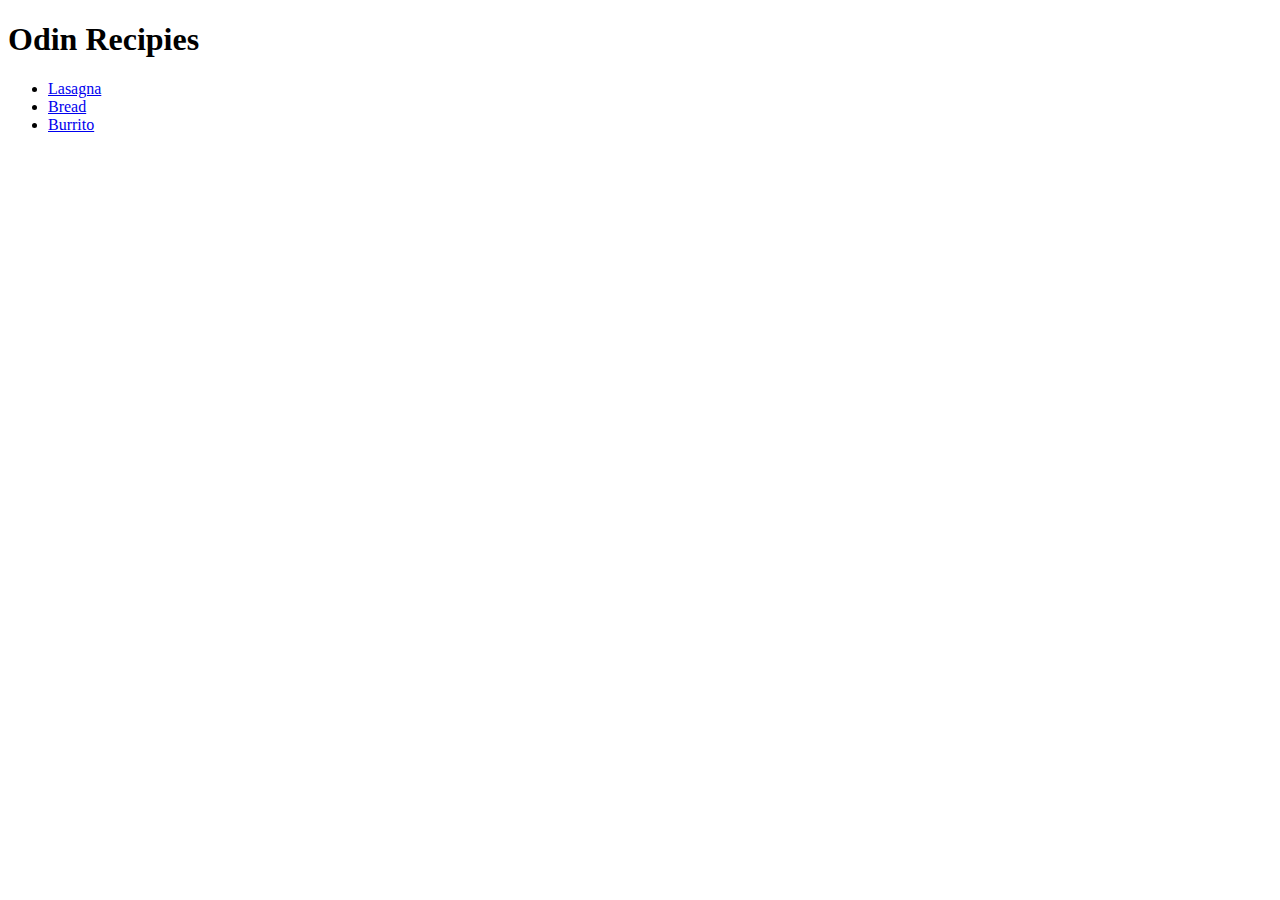
<file: index.html>
<!DOCTYPE html>
<html lang="en">
    <head>
        <meta charset="UTF-8">
        <title>Recipies</title>
    </head>
    <body>
        <h1>Odin Recipies</h1>
        <ul>
            <li><a href="recipes/lasagna.html">Lasagna</a></li>
            <li><a href="recipes/bread.html">Bread</a></li>
            <li><a href="recipes/freezerburitto.html">Burrito</a> </li>
        </ul>
    </body>

</html>
</file>
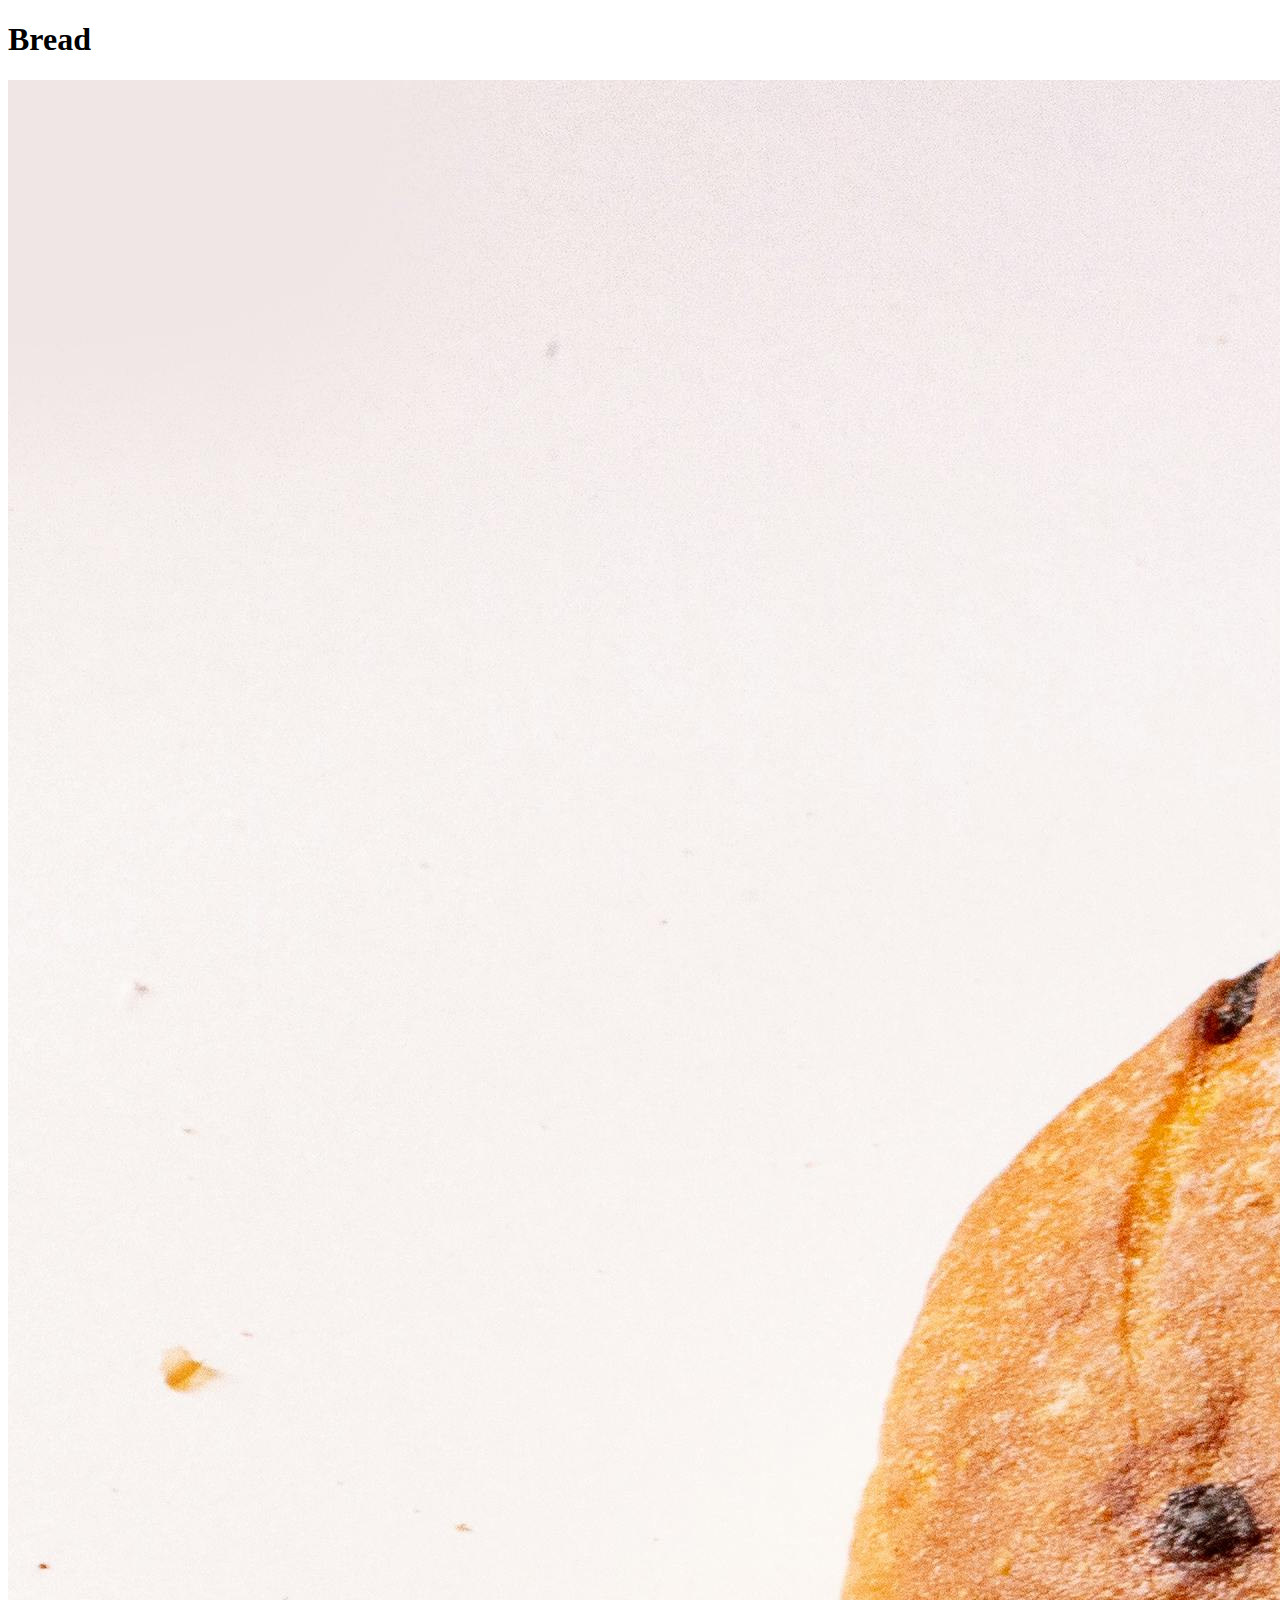
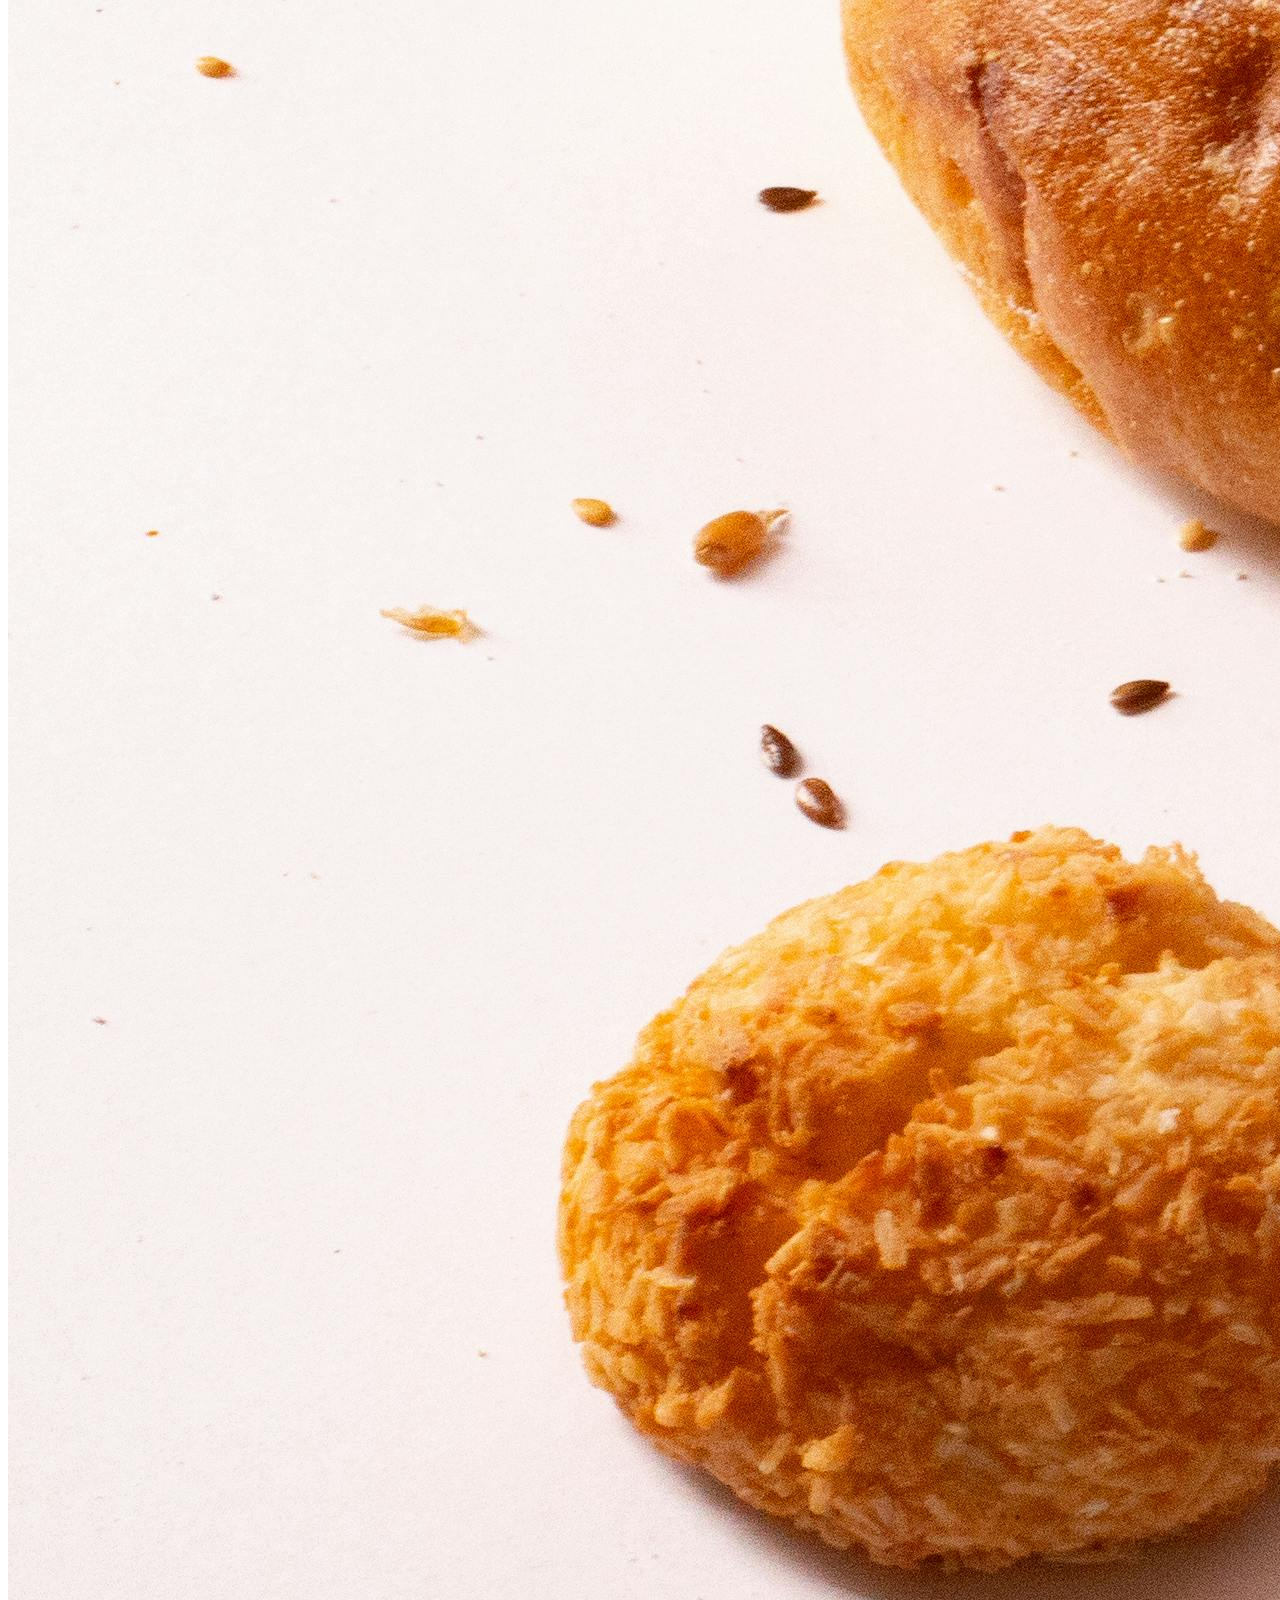
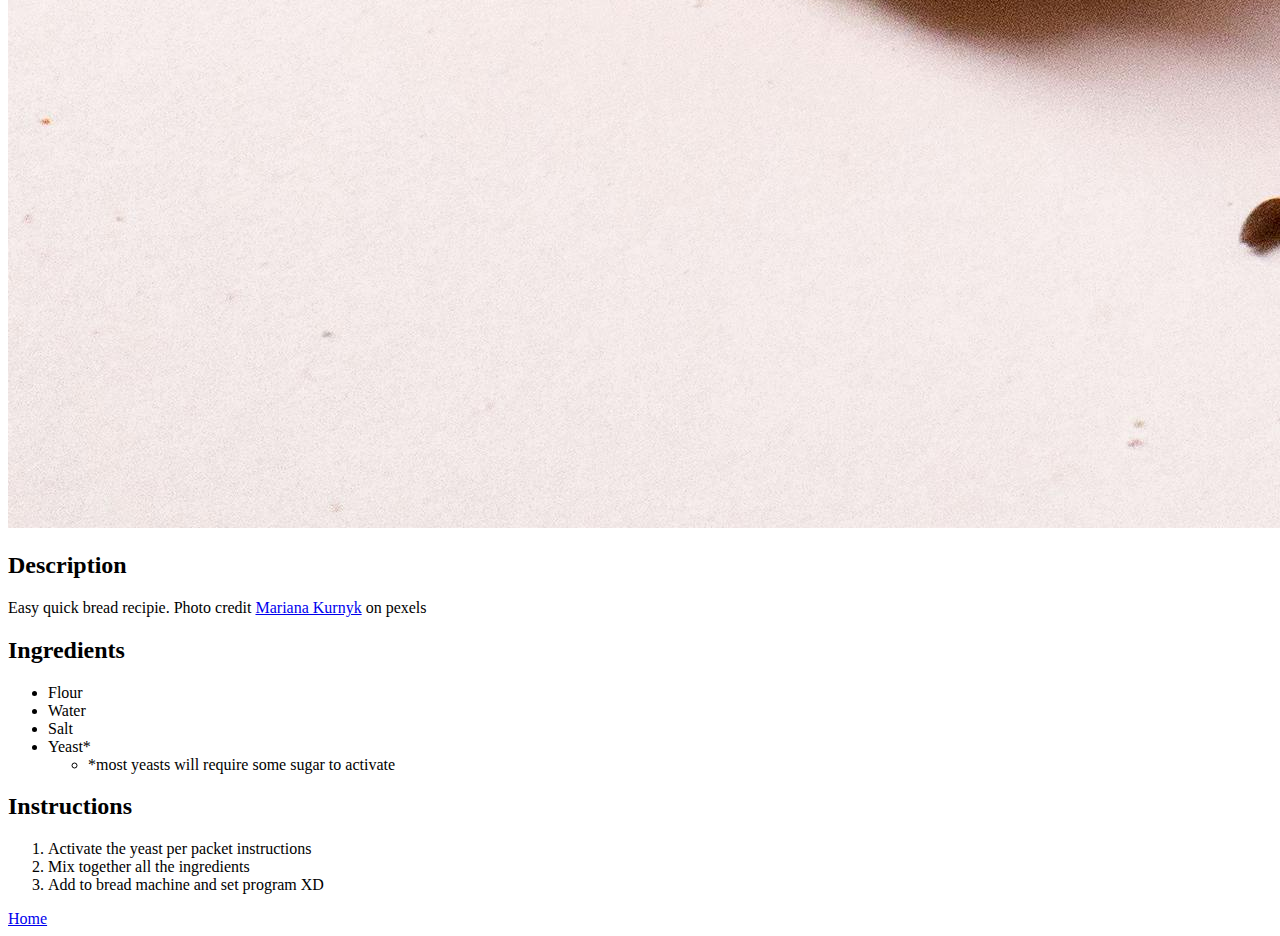
<file: recipes/bread.html>
<!DOCTYPE html>
<html lang="en">
    <head>
        <meta charset="UTF-8">
        <title>Bread</title>
    </head>
    <body>
        <h1>Bread</h1>
        <img src="bread.jpg" alt="a loaf of bread and a few wheat stalks">
        <h2>Description</h2>
        <p>Easy quick bread recipie. Photo credit <a href="https://www.pexels.com/@mariana-kurnyk-844465/" target="_blank" rel="noopener">Mariana Kurnyk</a> on pexels</p>
        <h2>Ingredients</h2>
        <ul>
            <li>Flour</li>
            <li>Water</li>
            <li>Salt</li>
            <Li>Yeast*</Li>
            <ul><li>*most yeasts will require some sugar to activate</li></ul>
        </ul>
        <h2>Instructions</h2>
        <ol>
            <li>Activate the yeast per packet instructions</li>
            <li>Mix together all the ingredients</li>
            <li>Add to bread machine and set program XD</li>
        </ol>
        <a href="../index.html">Home</a>


</body>
</html>
</file>
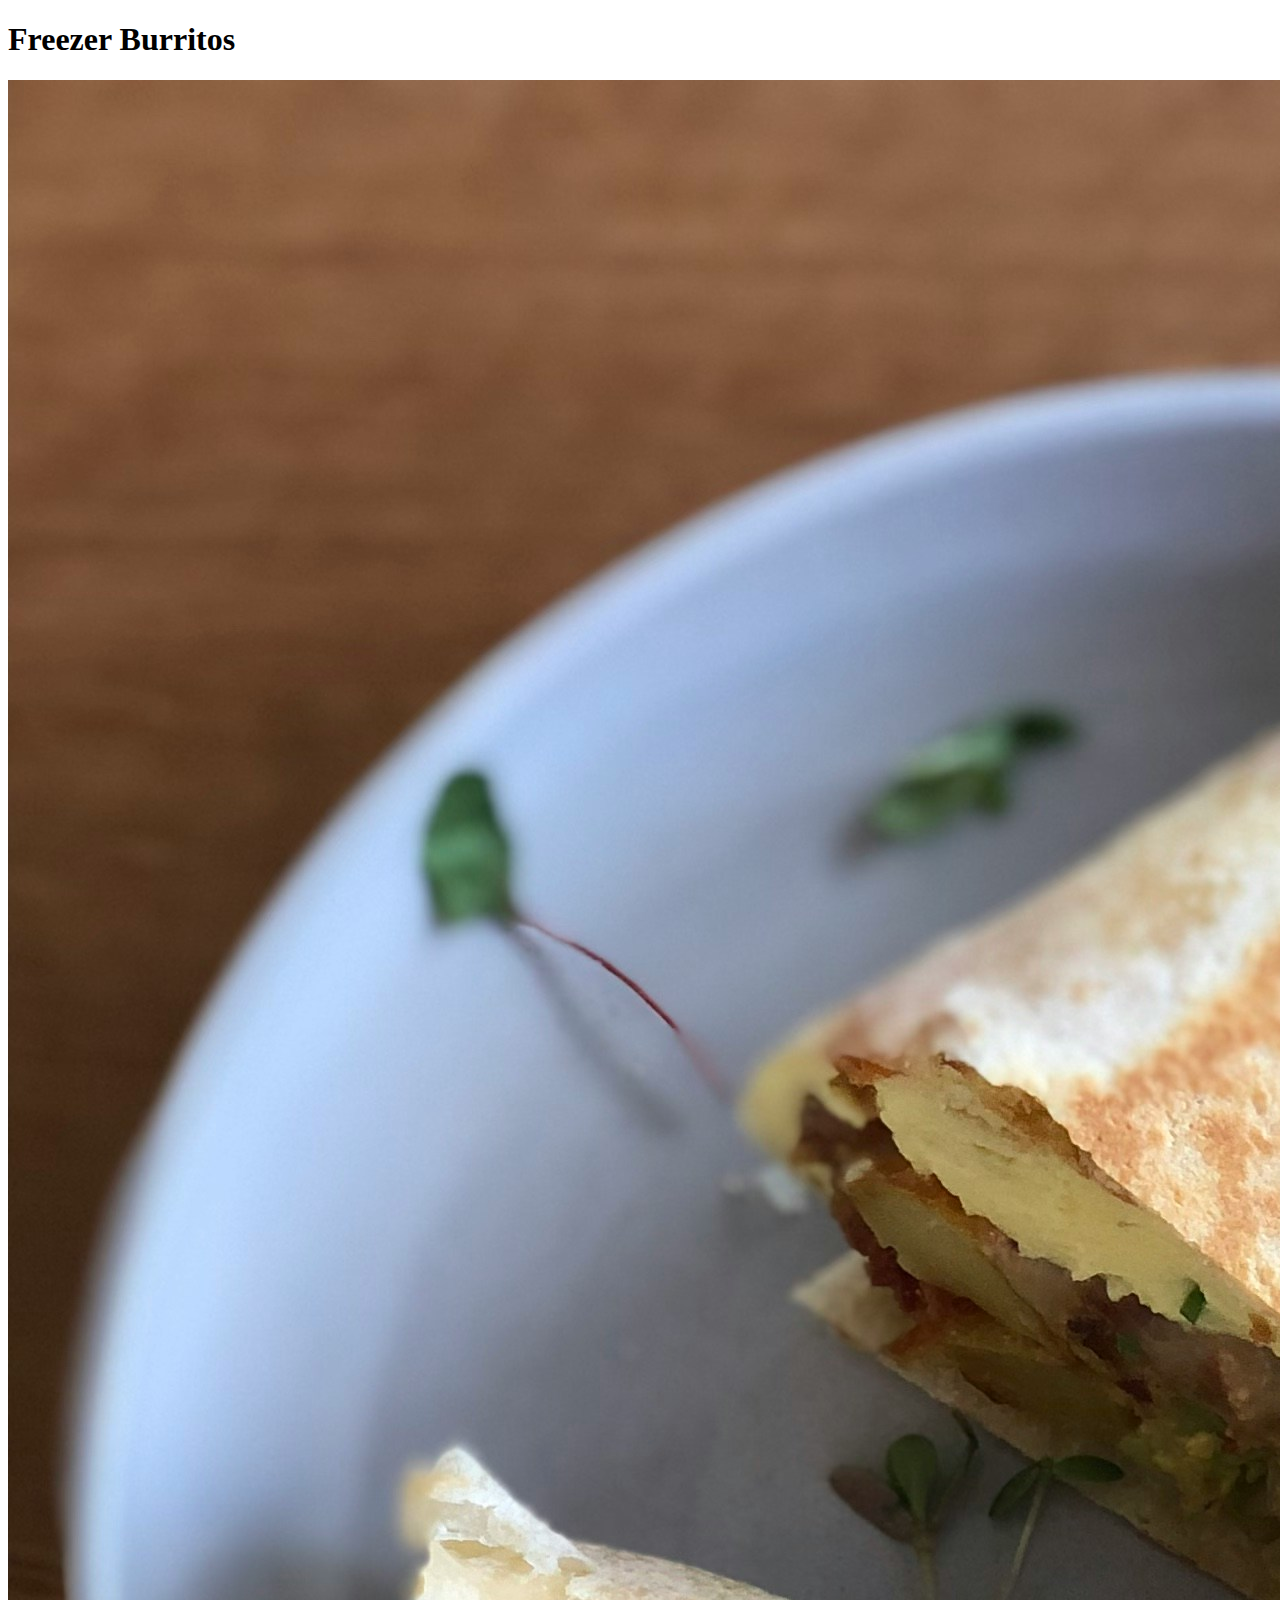
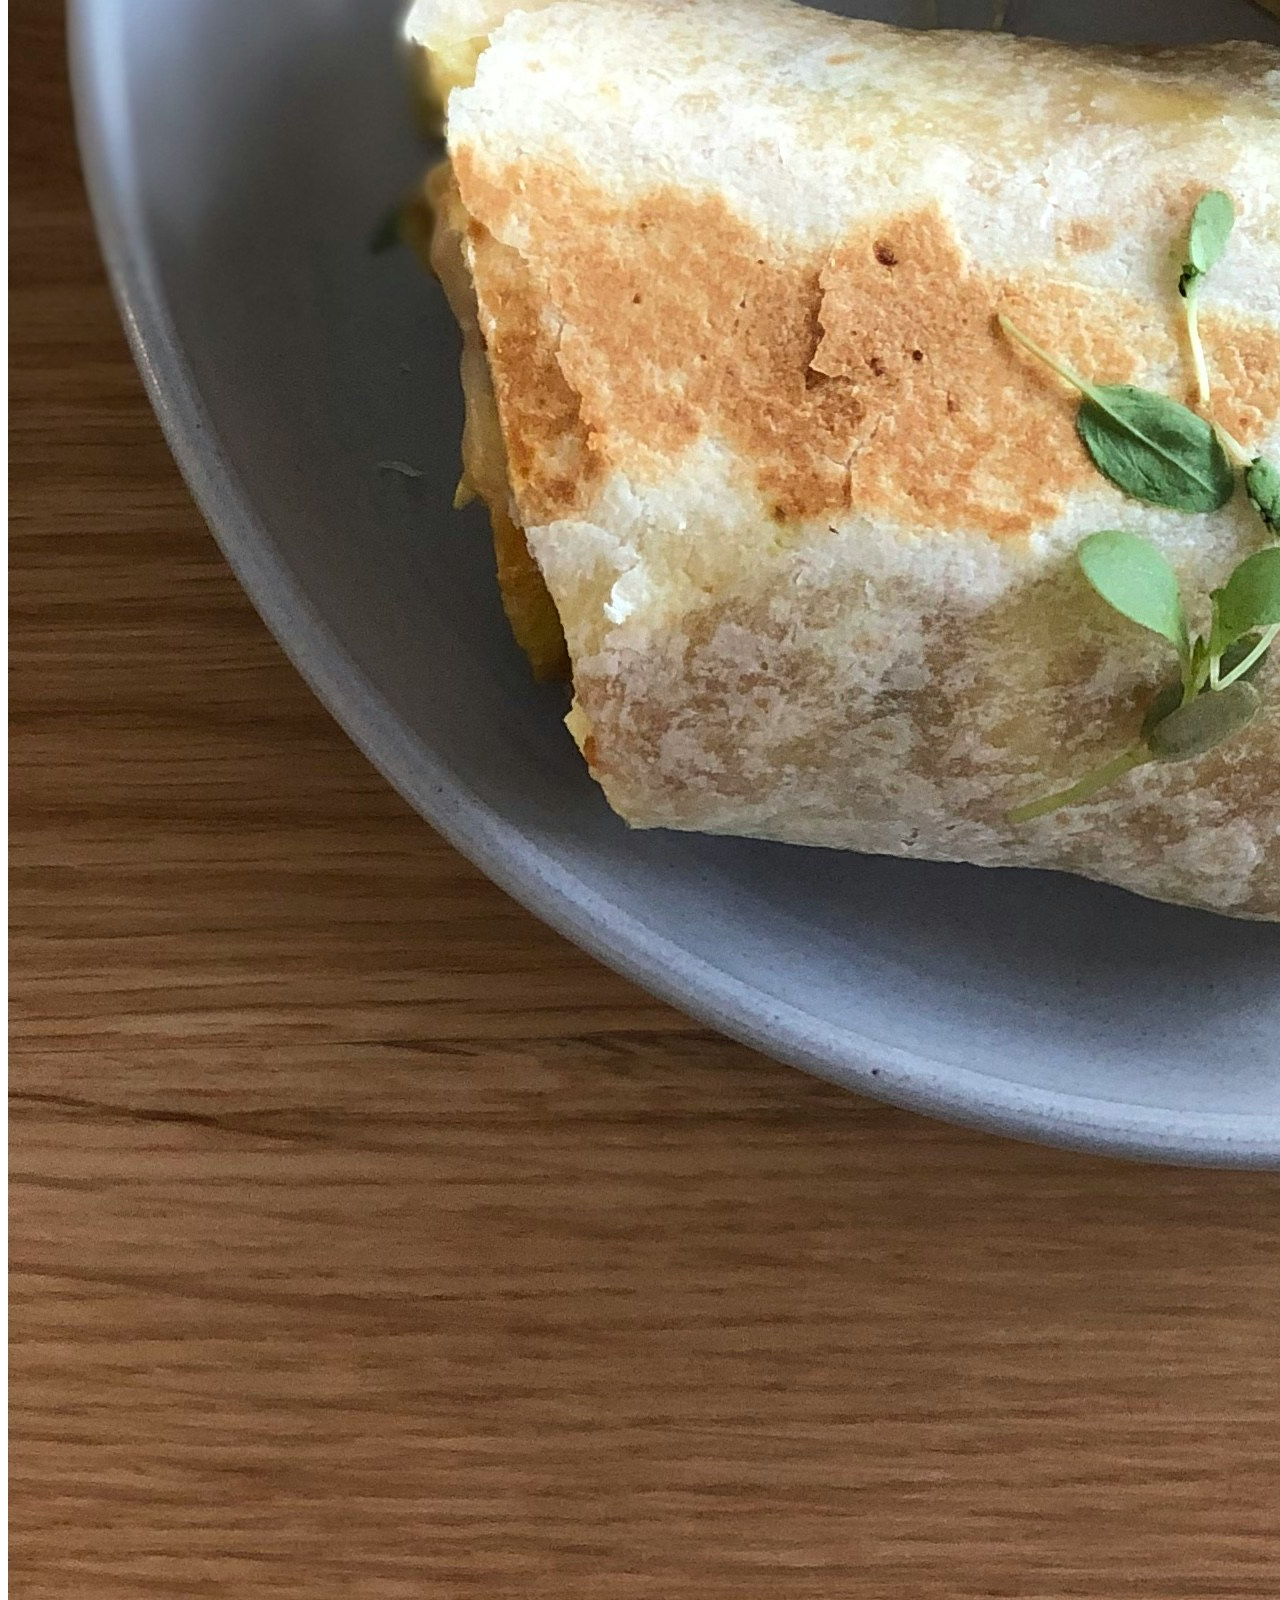
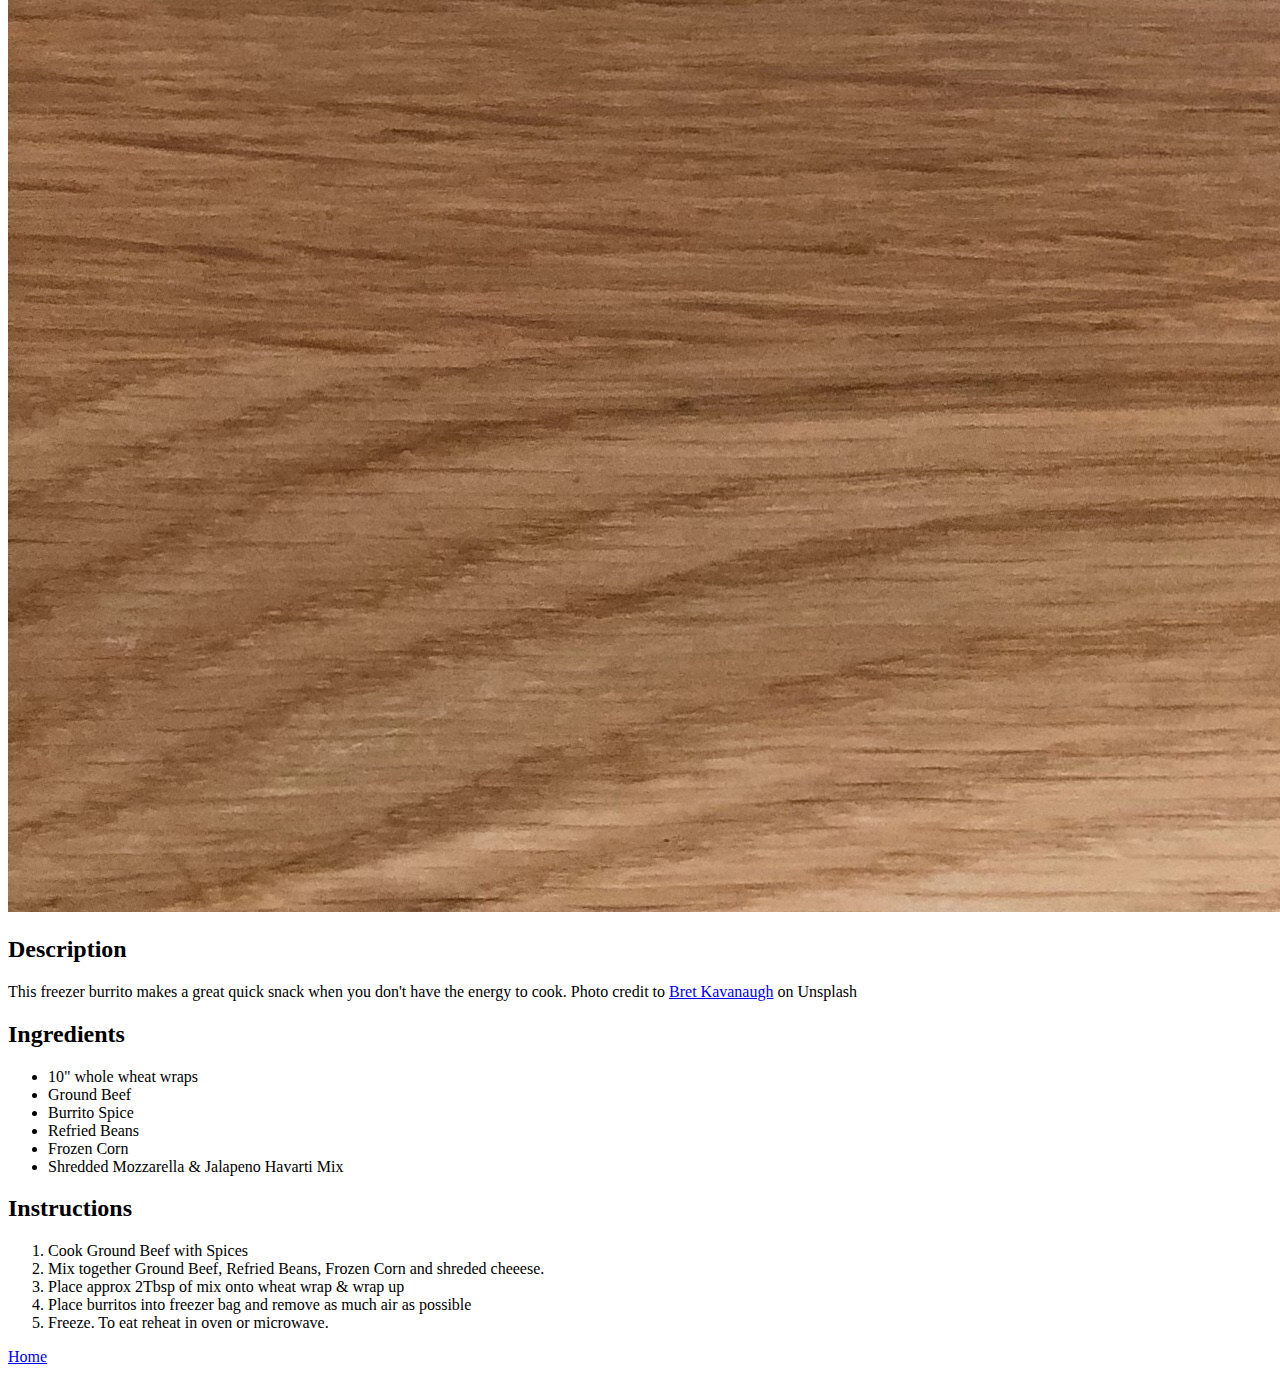
<file: recipes/freezerburitto.html>
<!DOCTYPE html>
<html lang="en">
    <head>
        <meta charset="UTF-8">
        <title>Freezer Burrito</title>
    </head>
    <body>
        <h1>Freezer Burritos</h1>
        <img src="buritto.jpg" alt="Photo of a burrito.">
        <h2>Description</h2>
        <p>This freezer burrito makes a great quick snack when you don't have the energy to cook. Photo credit to <a href="https://unsplash.com/@bretkavanaugh" target="_blank" rel="noopener">Bret Kavanaugh</a> on Unsplash</p>
        <h2>Ingredients</h2>
        <ul>
            <li>10" whole wheat wraps</li>
            <li>Ground Beef</li>
            <li>Burrito Spice</li>
            <li>Refried Beans</li>
            <Li>Frozen Corn</Li>
            <Li>Shredded Mozzarella & Jalapeno Havarti Mix</Li>
        </ul>
        <h2>Instructions</h2>
        <ol>
            <li>Cook Ground Beef with Spices</li>
            <li>Mix together Ground Beef, Refried Beans, Frozen Corn and shreded cheeese.</li>
            <li>Place approx 2Tbsp of mix onto wheat wrap & wrap up</li>
            <li>Place burritos into freezer bag and remove as much air as possible</li>
            <li>Freeze. To eat reheat in oven or microwave.</li>
        </ol>
        <a href="../index.html">Home</a>
    
    </body>


    
</html>
</file>
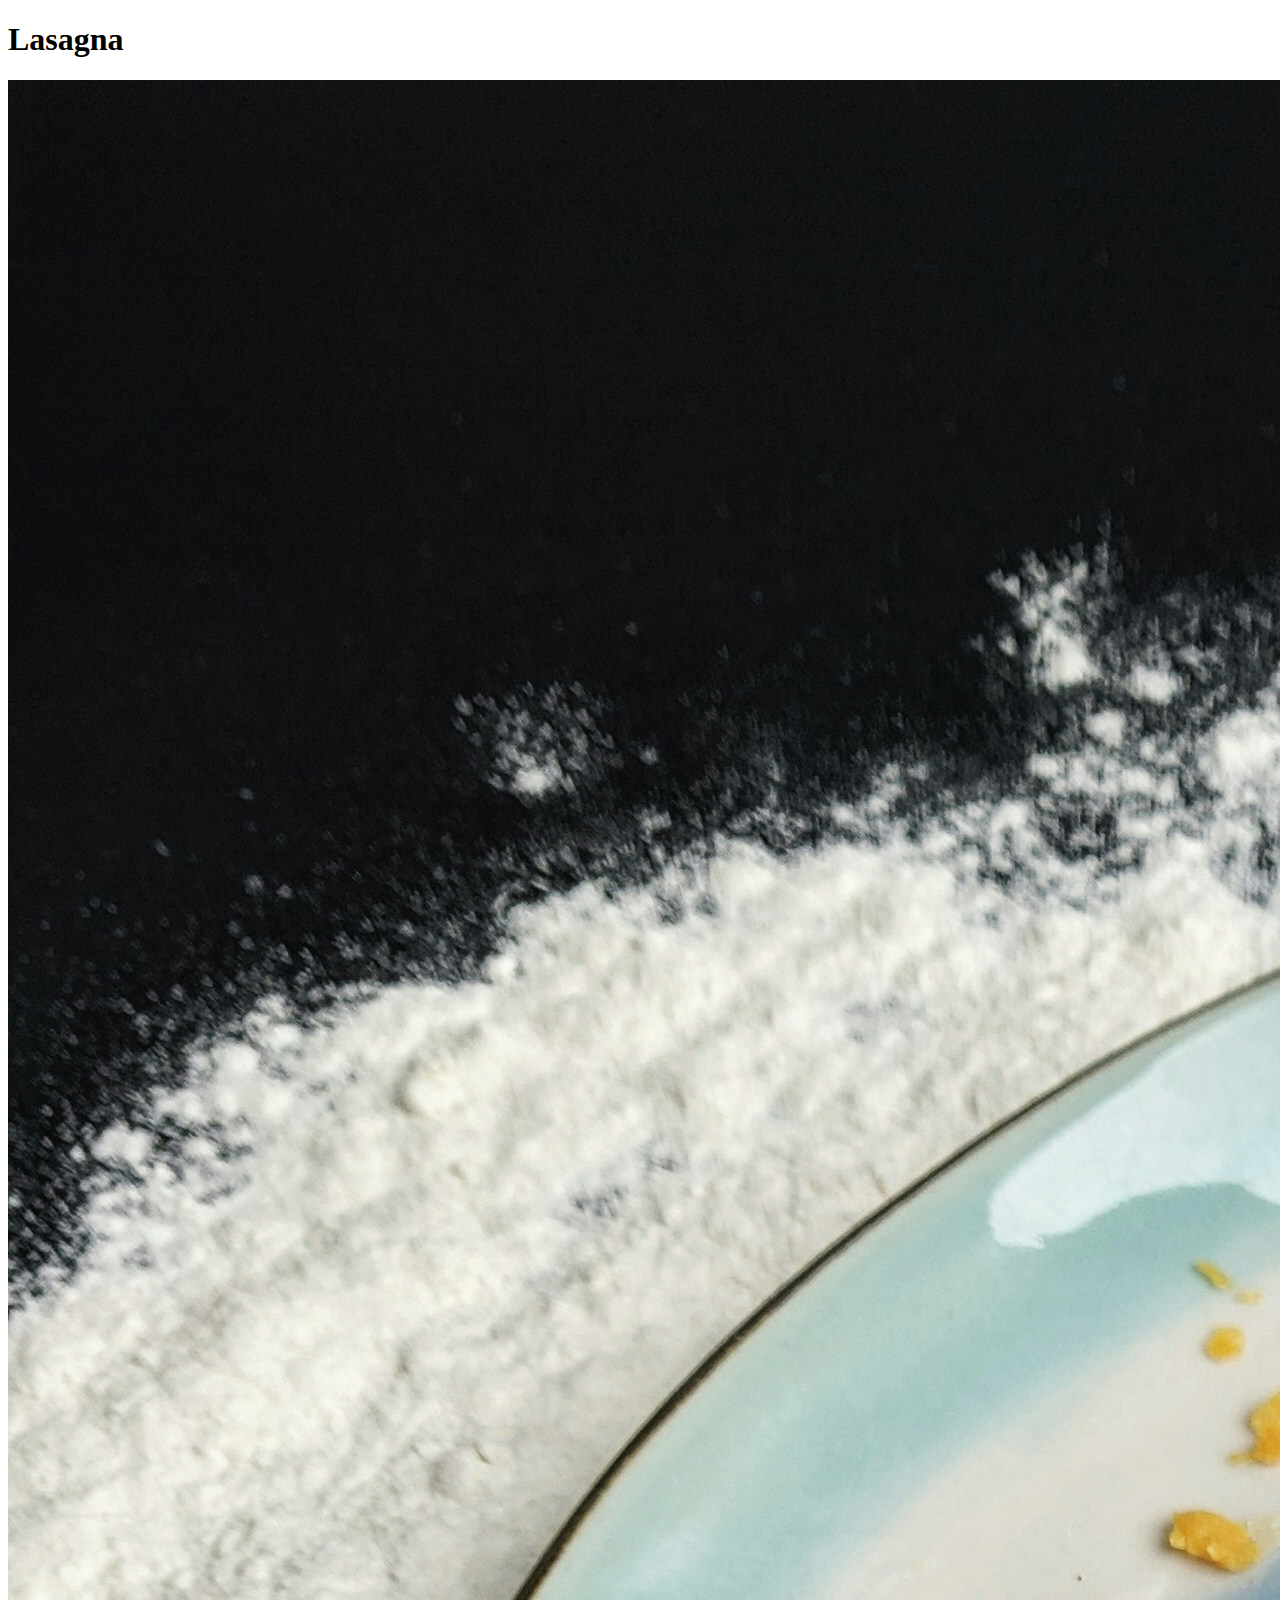
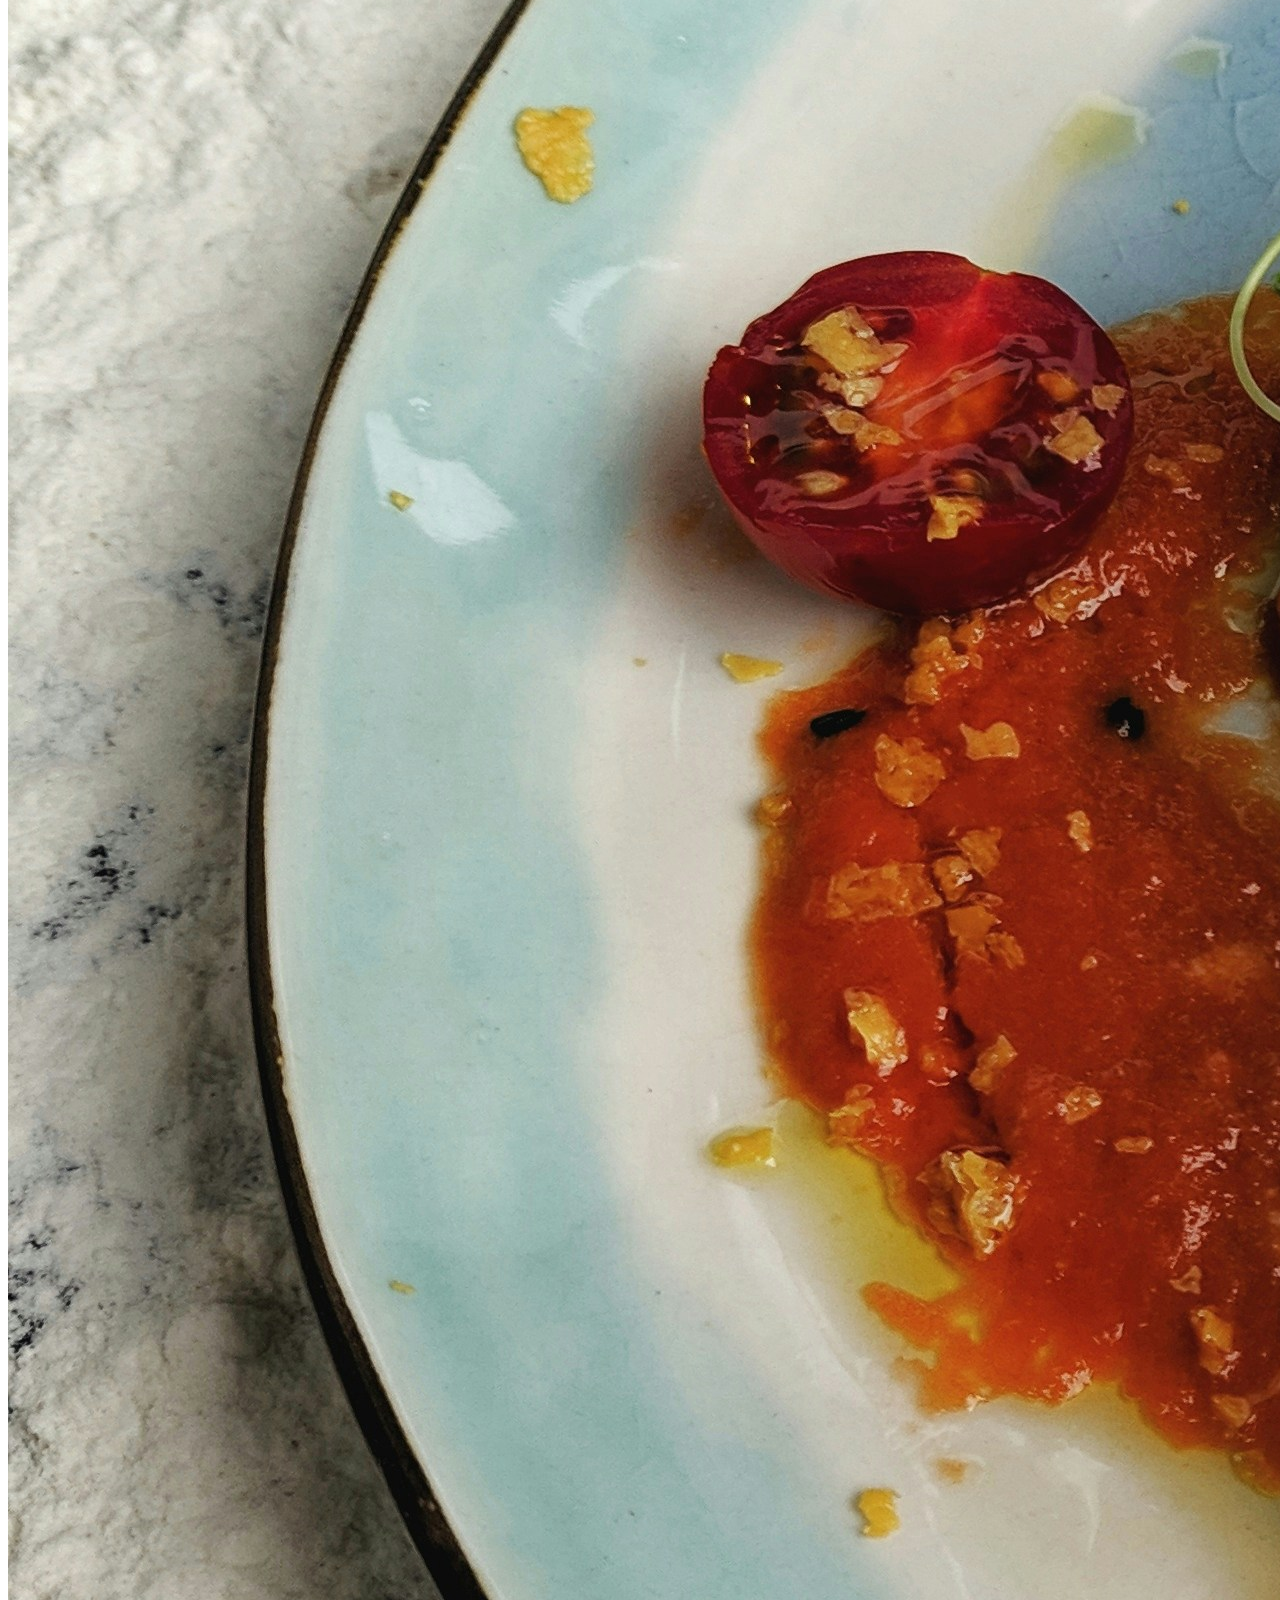
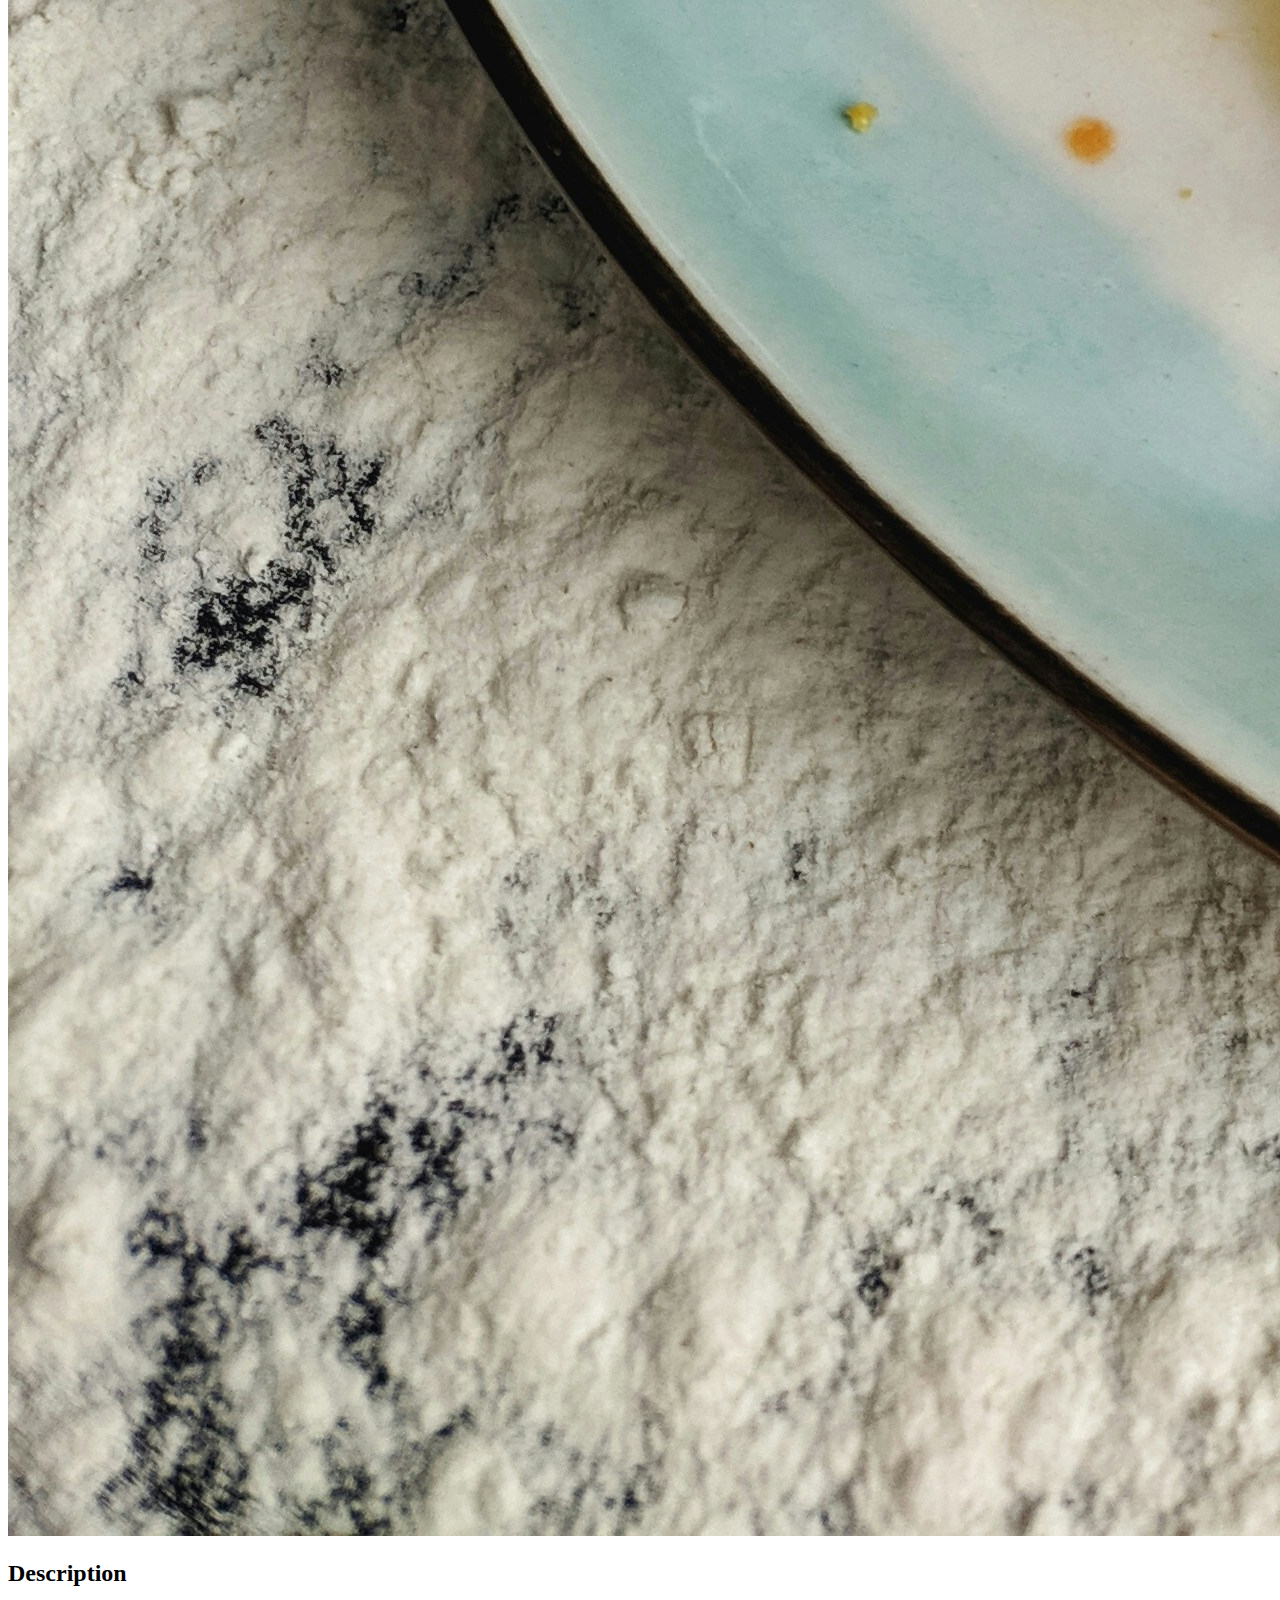
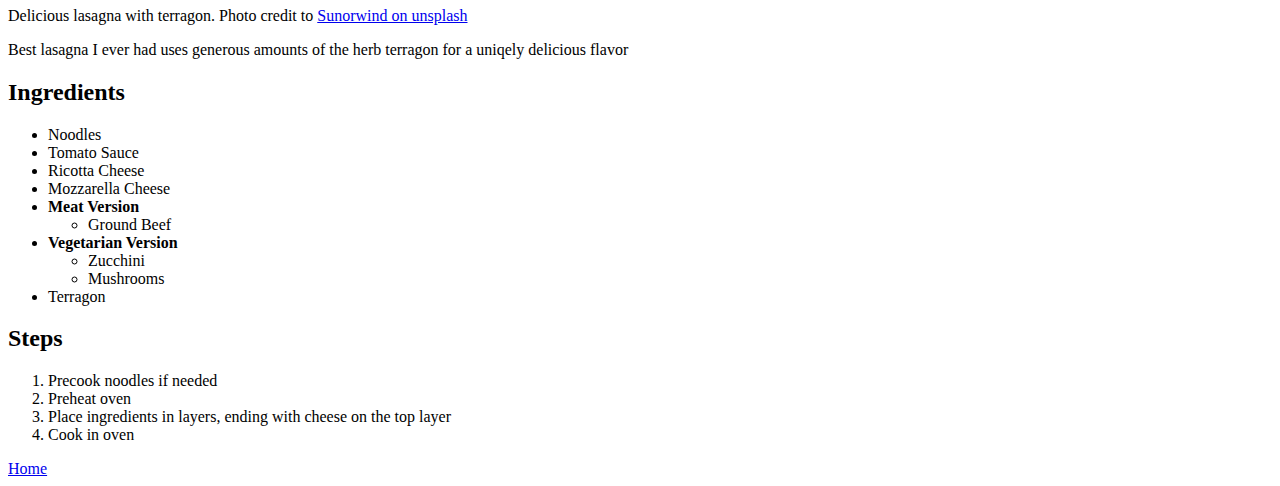
<file: recipes/lasagna.html>
<!DOCTYPE html>
<html lang="en">
    <Head>
        <meta charset="UTF-8">
        <title>Lasagna</title>
    </Head>
    <Body>
        
        <h1>Lasagna</h1>
        <img src="lasagna.jpg" alt="photo of lasagna slice">
        <h2>Description</h2>
        <p>Delicious lasagna with terragon. Photo credit to <a href="https://unsplash.com/@sunorwind" target="_blank" rel="noopener">Sunorwind on unsplash</a></p>
        <p>Best lasagna I ever had uses generous amounts of the herb terragon for a uniqely delicious flavor</p>
        <h2>Ingredients</h2>
        <ul>
            <li>Noodles</li>
            <li>Tomato Sauce</li>
            <li>Ricotta Cheese</li>
            <li>Mozzarella Cheese</li>
            <li><strong>Meat Version</strong></li>
            <ul><li>Ground Beef</li></ul>
            <li><strong>Vegetarian Version</strong></li>
            <ul>
                <li>Zucchini</li>
                <li>Mushrooms</li>
            </ul>
            <li>Terragon</li>
        </ul>
        <h2>Steps</h2>
        <ol>
            <li>Precook noodles if needed</li>
            <li>Preheat oven</li>
            <li>Place ingredients in layers, ending with cheese on the top layer</li>
            <li>Cook in oven</li>
        </ol>
        <a href="../index.html">Home</a>

    </Body>


</html>
</file>
